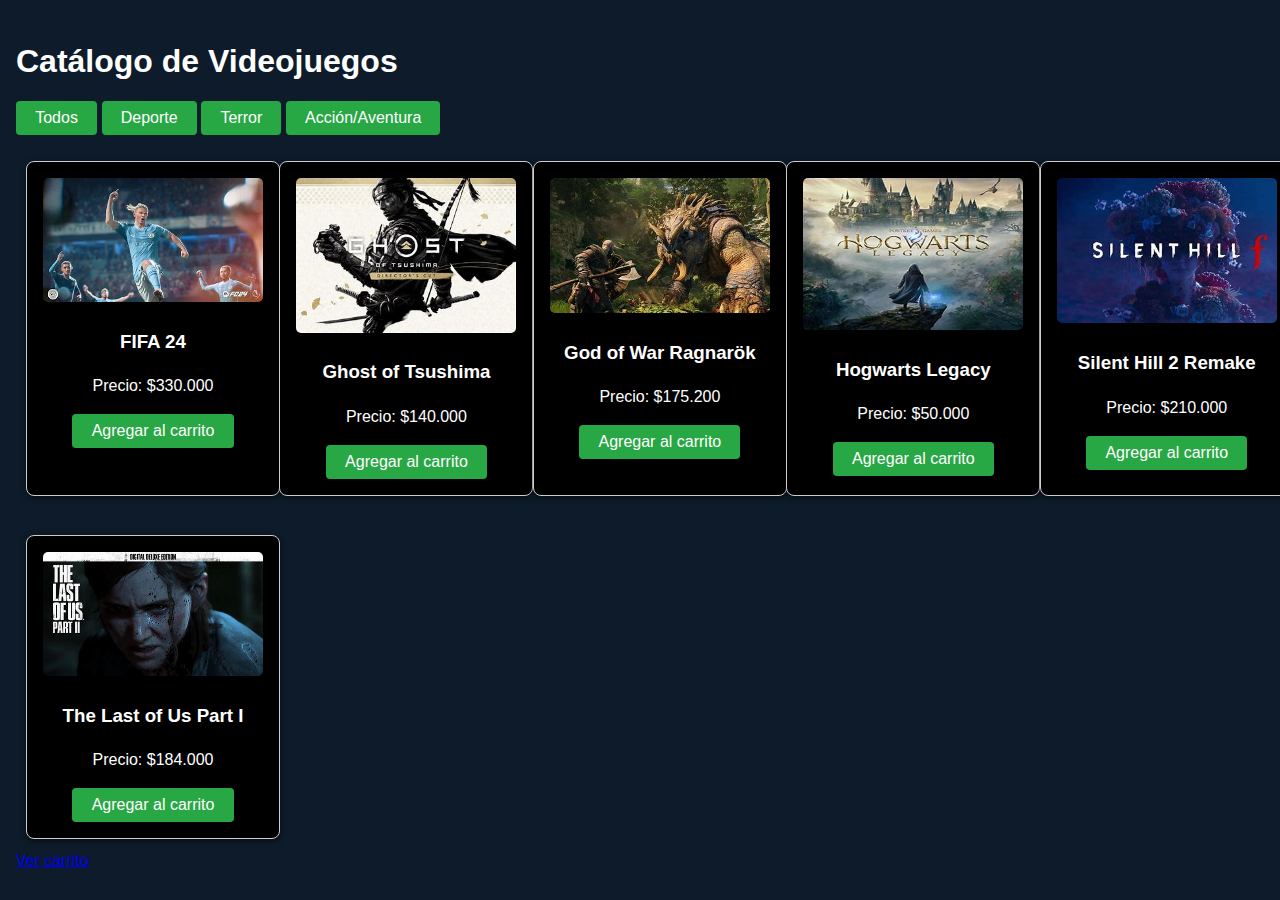
<file: html/catalogo.html>
<!DOCTYPE html>
<html lang="es">
<head>
  <meta charset="UTF-8">
  <title>Productos - Tienda de Videojuegos</title>
  <link rel="stylesheet" href="../css/style.css">
  <style>
    .producto {
      border: 1px solid #ccc;
      padding: 10px;
      margin: 10px;
      width: 220px;
      text-align: center;
      border-radius: 10px;
      box-shadow: 2px 2px 5px rgba(0,0,0,0.2);
      background: #fff;
    }
    .producto img {
      width: 100%;
      height: auto;
      border-radius: 5px;
    }
    .catalogo {
      display: flex;
      flex-wrap: wrap;
      justify-content: center;
      gap: 20px;
    }
  </style>
</head>
<body>
  <h1>Catálogo de Videojuegos</h1>
  <div class="filtros">
  <button onclick="filtrarProductos('todos')">Todos</button>
  <button onclick="filtrarProductos('deporte')">Deporte</button>
  <button onclick="filtrarProductos('terror')">Terror</button>
  <button onclick="filtrarProductos('accion')">Acción/Aventura</button>
</div>
  <div class="catalogo" id="productList"></div>

  <script>
 const items = [
  { id: 1, name: "FIFA 24", price: 330000, img: "../img/FIFA24.jpg", categoria: "deporte" },
  { id: 2, name: "Ghost of Tsushima", price: 140000, img: "../img/Ghost.jpg", categoria: "accion" },
  { id: 3, name: "God of War Ragnarök", price: 175200, img: "../img/GodWar.jpg", categoria: "accion" },
  { id: 4, name: "Hogwarts Legacy", price: 50000, img: "../img/Hogwarts.jpg", categoria: "accion" },
  { id: 5, name: "Silent Hill 2 Remake", price: 210000, img: "../img/SilentHill.jpg", categoria: "terror" },
  { id: 6, name: "The Last of Us Part I", price: 184000, img: "../img/THElou.jpg", categoria: "terror" }
];


  function renderizarProductos(filtro = "todos") {
  const contenedor = document.getElementById("productList");
  contenedor.innerHTML = "";

  const filtrados = filtro === "todos" ? items : items.filter(p => p.categoria === filtro);

  filtrados.forEach(p => {
    const div = document.createElement('div');
    div.className = 'producto';
    div.innerHTML = `
      <img src="${p.img}" alt="${p.name}">
      <h3>${p.name}</h3>
      <p>Precio: $${p.price.toLocaleString('es-ES')}</p>
      <button class="addToCart" 
        data-id="${p.id}" 
        data-name="${p.name}" 
        data-price="${p.price}" 
        data-img="${p.img}">
        Agregar al carrito
      </button>
    `;
    contenedor.appendChild(div);
  });

  // Reasignar eventos para botones luego del renderizado
  document.querySelectorAll('.addToCart').forEach(btn => {
    btn.addEventListener('click', () => {
      const producto = {
        id: btn.dataset.id,
        name: btn.dataset.name,
        price: parseFloat(btn.dataset.price),
        img: btn.dataset.img
      };
      let carrito = JSON.parse(localStorage.getItem('carrito')) || [];
      carrito.push(producto);
      localStorage.setItem('carrito', JSON.stringify(carrito));
      alert(`${producto.name} agregado al carrito`);
    });
  });
}

function filtrarProductos(categoria) {
  renderizarProductos(categoria);
}

window.onload = function () {
  renderizarProductos();
};
</script>


  <a href="carrito.html">Ver carrito</a>
</body>
</html>
</file>
<file: css/style.css>
/* Estilos generales */
body {
  font-family: Arial, sans-serif;
  margin: 0;
  padding: 1em;
  background-color: #0d1b2a;
  color: #f0f0f0;
  line-height: 1.5;
}

h1, h2 {
  color: #fff; /* blanco para títulos */
  margin-bottom: 0.5em;
}

/* Header y navegación */
header {
  background-color: #222;
  color: white;
  padding: 1em 2em;
  display: flex;
  flex-wrap: wrap;
  align-items: center;
  justify-content: space-between;
}

header h1 {
  margin: 0;
  font-size: 1.8rem;
}

nav {
  display: flex;
  gap: 1em;
}

nav a {
  color: #61dafb;
  text-decoration: none;
  font-weight: bold;
  padding: 0.4em 0.8em;
  border-radius: 4px;
  transition: background-color 0.3s ease;
}

nav a:hover,
nav a:focus {
  background-color: #61dafb;
  color: #222;
  outline: none;
}

/* Banner imagen */
.banner {
  width: 100%;
  max-height: 400px;
  object-fit: contain; /* adaptar imágenes */
  background-color: #000; /* fondo negro detrás */
  border-radius: 6px;
  margin-top: 1em;
}

/* Main content */
main {
  max-width: 1000px;
  margin: 2em auto;
  padding: 0 1em;
}

/* Footer */
footer {
  background-color: #222;
  color: white;
  text-align: center;
  padding: 1em 0;
  margin-top: 2em;
  font-size: 0.9rem;
}

/* Botones */
button {
  background-color: #28a745;
  border: none;
  color: white;
  padding: 0.5em 1.2em;
  border-radius: 4px;
  cursor: pointer;
  font-size: 1rem;
  transition: background-color 0.3s ease;
}

button:hover,
button:focus {
  background-color: #218838;
  outline: none;
}

/* Formularios */
form {
  background-color: #000; /* fondo negro */
  padding: 1em 1.5em;
  border-radius: 8px;
  max-width: 400px;
  margin: 1em auto;
  color: #fff;
}

form label {
  display: block;
  margin-bottom: 0.3em;
  font-weight: bold;
}

form input[type="text"],
form input[type="email"],
form input[type="password"],
form textarea {
  width: 100%;
  padding: 0.5em;
  margin-bottom: 1em;
  border: 1px solid #ccc;
  border-radius: 4px;
  font-size: 1rem;
  box-sizing: border-box;
}

form textarea {
  resize: vertical;
  min-height: 80px;
}

/* Layout flexible para catálogo/productos */
#productList {
  display: grid;
  grid-template-columns: repeat(auto-fit, minmax(220px, 1fr));
  gap: 1.2em;
  margin-top: 1em;
}

#productList > div {
  background-color: #000; /* fondo negro para tarjetas */
  padding: 1em;
  border-radius: 8px;
  box-shadow: 0 2px 6px rgba(0,0,0,0.5);
  color: #fff;
}

/* Para pantallas pequeñas */
@media (max-width: 600px) {
  header {
    flex-direction: column;
    align-items: flex-start;
  }
  nav {
    flex-wrap: wrap;
    gap: 0.5em;
    margin-top: 0.5em;
  }
  main {
    padding: 0 0.5em;
  }
}
</file>
